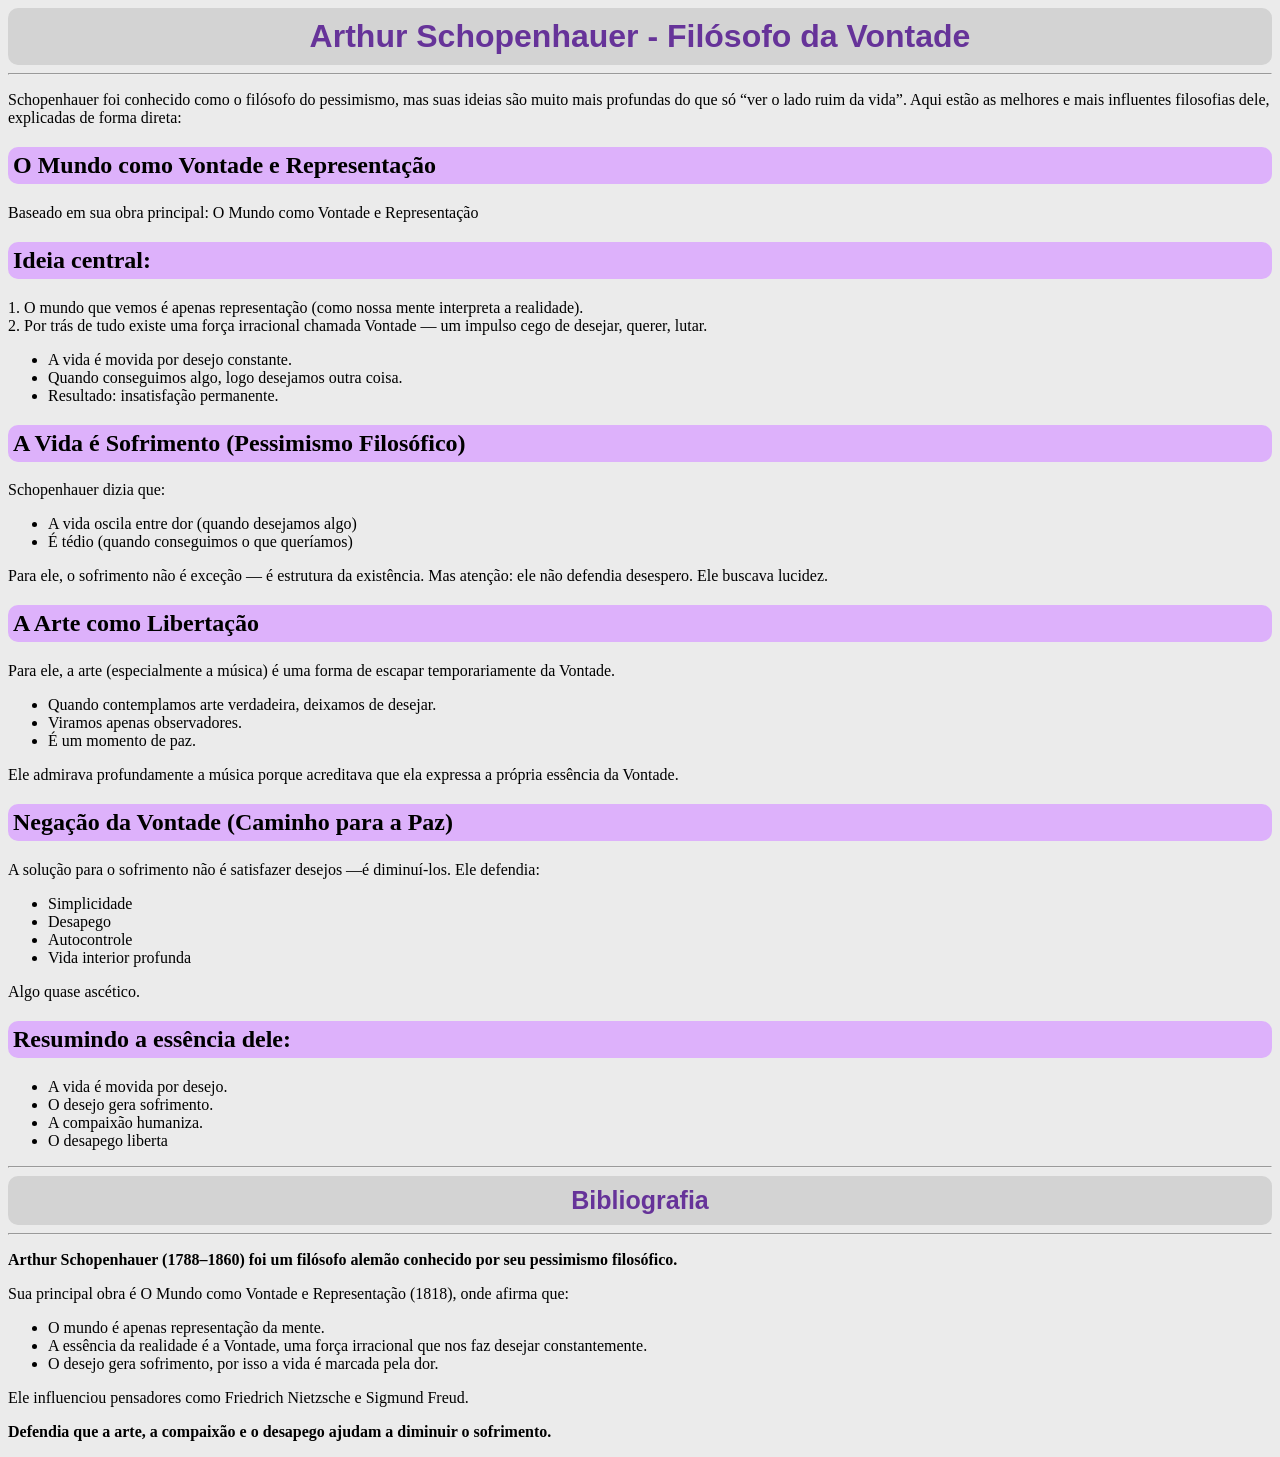
<file: index.html>
<!DOCTYPE html>
<html lang="pt-br">
<head>
    <meta charset="UTF-8">
    <meta name="viewport" content="width=device-width, initial-scale=1.0">
    <title>Document</title>
     <link rel="stylesheet" href="index.css">
</head>
<body>
    <h1 class="title"> 
        Arthur Schopenhauer - Filósofo da Vontade
    </h1>
    <hr>
    <p>
        Schopenhauer foi conhecido como o filósofo do pessimismo,
         mas suas ideias são muito mais profundas do que só “ver o lado
         ruim da vida”. Aqui estão as melhores e mais influentes filosofias dele,
         explicadas de forma direta:
    </p>
    <h2>
        O Mundo como Vontade e Representação
    </h2>
    <p>
        Baseado em sua obra principal: O Mundo como Vontade e Representação
    </p>
    <h2>Ideia central:</h2>
    <p>
        1. O mundo que vemos é apenas representação
         (como nossa mente interpreta a realidade).
    <br>
        2. Por trás de tudo existe uma força irracional chamada Vontade — 
         um impulso cego de desejar, querer, lutar.
    </p>
    <ul>
        <li>
            A vida é movida por desejo constante.
        </li> 
        <li> 
            Quando conseguimos algo, logo desejamos outra coisa.
        </li>
        <li>
            Resultado: insatisfação permanente.
        </li>
    </ul>
    <h2>
        A Vida é Sofrimento (Pessimismo Filosófico)
    </h2>
    <p>
        Schopenhauer dizia que:
    </p>
    <ul>
        <li>
            A vida oscila entre dor (quando desejamos algo)
         </li>
         <li>
            É tédio (quando conseguimos o que queríamos)
         </li>
     </ul>
    <p>
        Para ele, o sofrimento não é exceção — é estrutura da existência.
        Mas atenção: ele não defendia desespero. Ele buscava lucidez.
    </p>
    <h2>
        A Arte como Libertação
    </h2>
    <p>
        Para ele, a arte (especialmente a música) é uma forma de escapar 
        temporariamente da Vontade.
    </p>
    <ul>
        <li>
            Quando contemplamos arte verdadeira, deixamos de desejar.
         </li>
         <li>
            Viramos apenas observadores.
         </li>
         <li>
            É um momento de paz.
         </li>
    </ul>
    <p>
        Ele admirava profundamente a música porque acreditava que ela expressa 
        a própria essência da Vontade.
    </p>
    <h2>
        Negação da Vontade (Caminho para a Paz)
    </h2>
    <p>
        A solução para o sofrimento não é satisfazer desejos —é diminuí-los.
        Ele defendia:
    </p>
    <ul>
         <li>
           Simplicidade 
        </li>
        <li>
            Desapego
        </li>
        <li>
            Autocontrole
        </li>
        <li>
            Vida interior profunda
        </li>
    </ul>
    <p>
        Algo quase ascético.
    </p>
    <h2>
        Resumindo a essência dele:
    </h2>
    <ul>
        <li>
            A vida é movida por desejo.
        </li>
        <li>
             O desejo gera sofrimento.
        </li>
        <li>
            A compaixão humaniza.
         </li>
         <li>
            O desapego liberta
        </li>
    </ul>  
    <hr>
    <h1 class="title-bib">
        Bibliografia
    </h1>
    <hr>
    <p class="Bibliografia">
        Arthur Schopenhauer (1788–1860) foi um filósofo alemão 
        conhecido por seu pessimismo filosófico.
    </p>
    <p> 
        Sua principal obra é O Mundo como 
        Vontade e Representação (1818), onde afirma que:
    </p>
    <ul>
        <li>
            O mundo é apenas representação da mente.
        </li>
        <li>
            A essência da realidade é a Vontade, 
            uma força irracional que nos faz desejar constantemente.
        </li>
        <li>
            O desejo gera sofrimento, por isso a vida é marcada pela dor.
        </li>
    </ul>
    <p>
        Ele influenciou pensadores como Friedrich Nietzsche e Sigmund Freud.
    </p>
    <p class="Bibliografia">
        Defendia que a arte, a compaixão e o desapego
         ajudam a diminuir o sofrimento.
    </p>







     

        
    
        
    



    
</body>
</html>
</file>
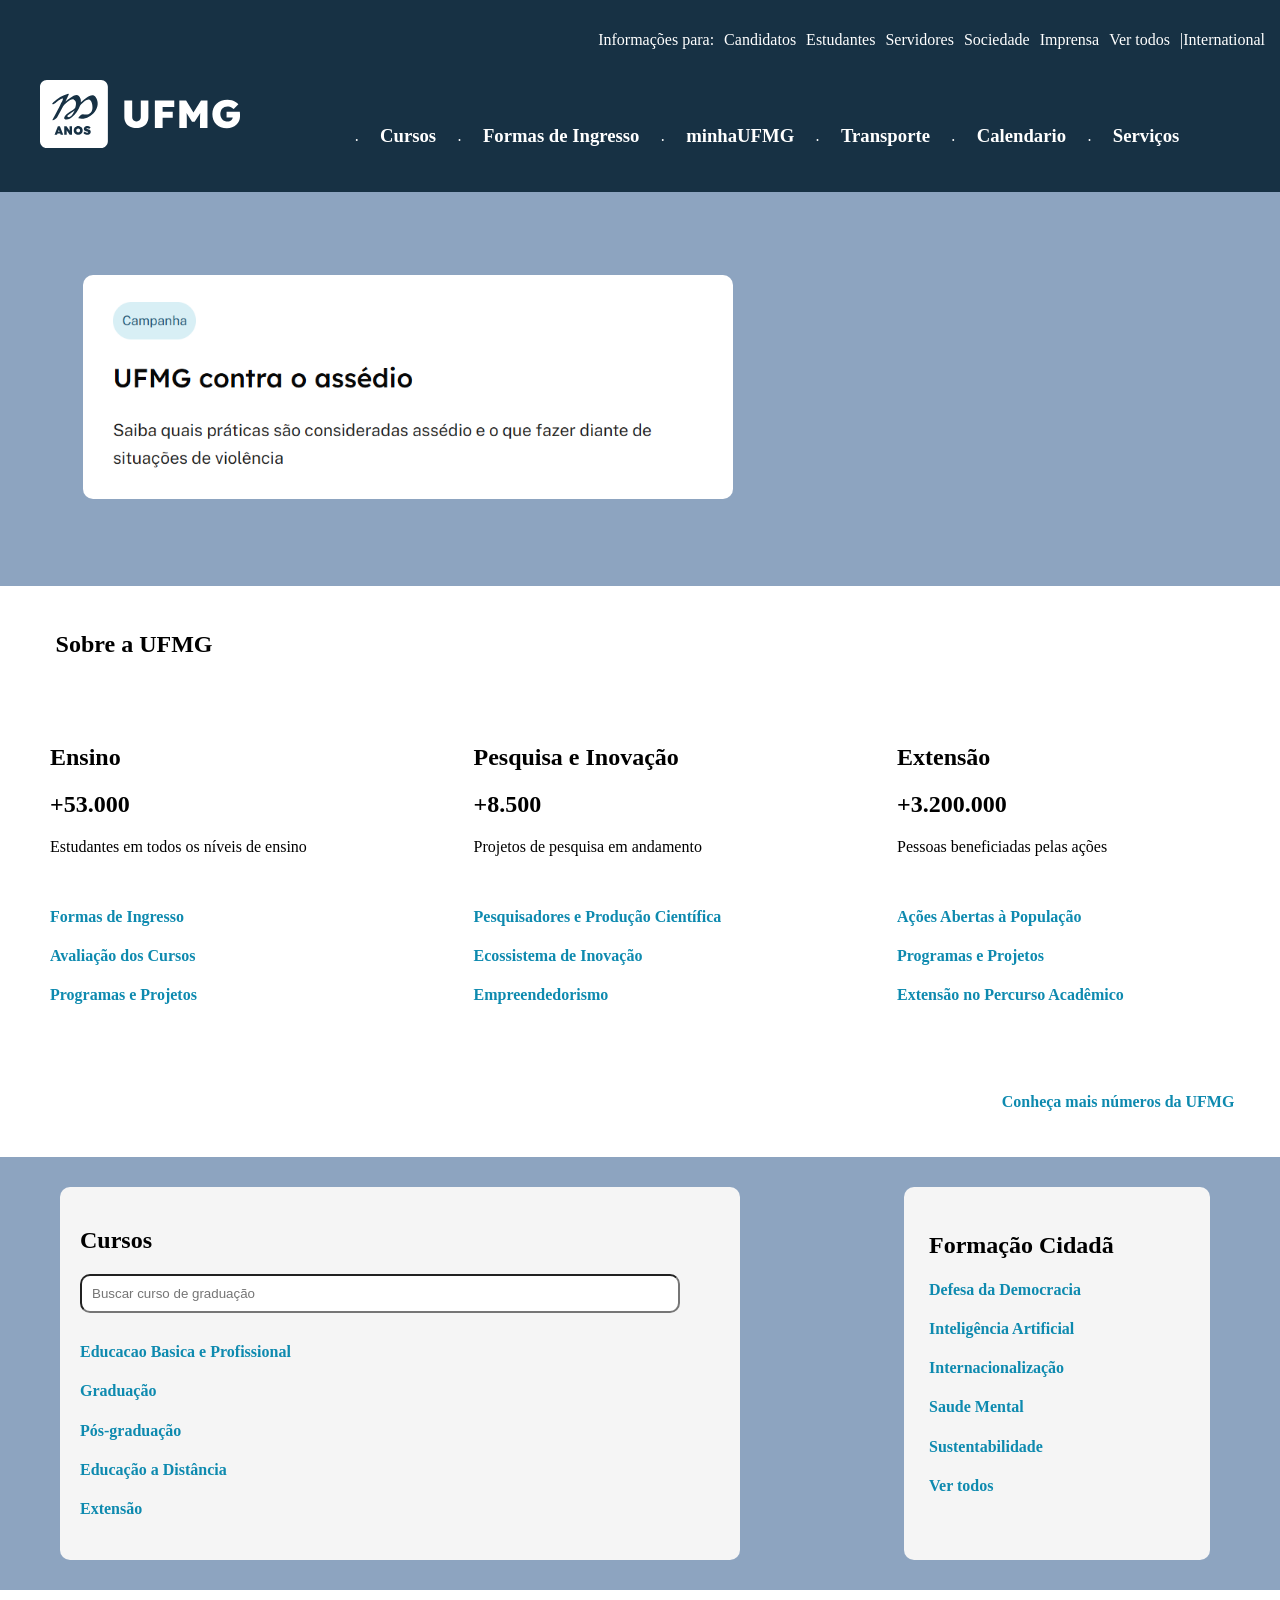
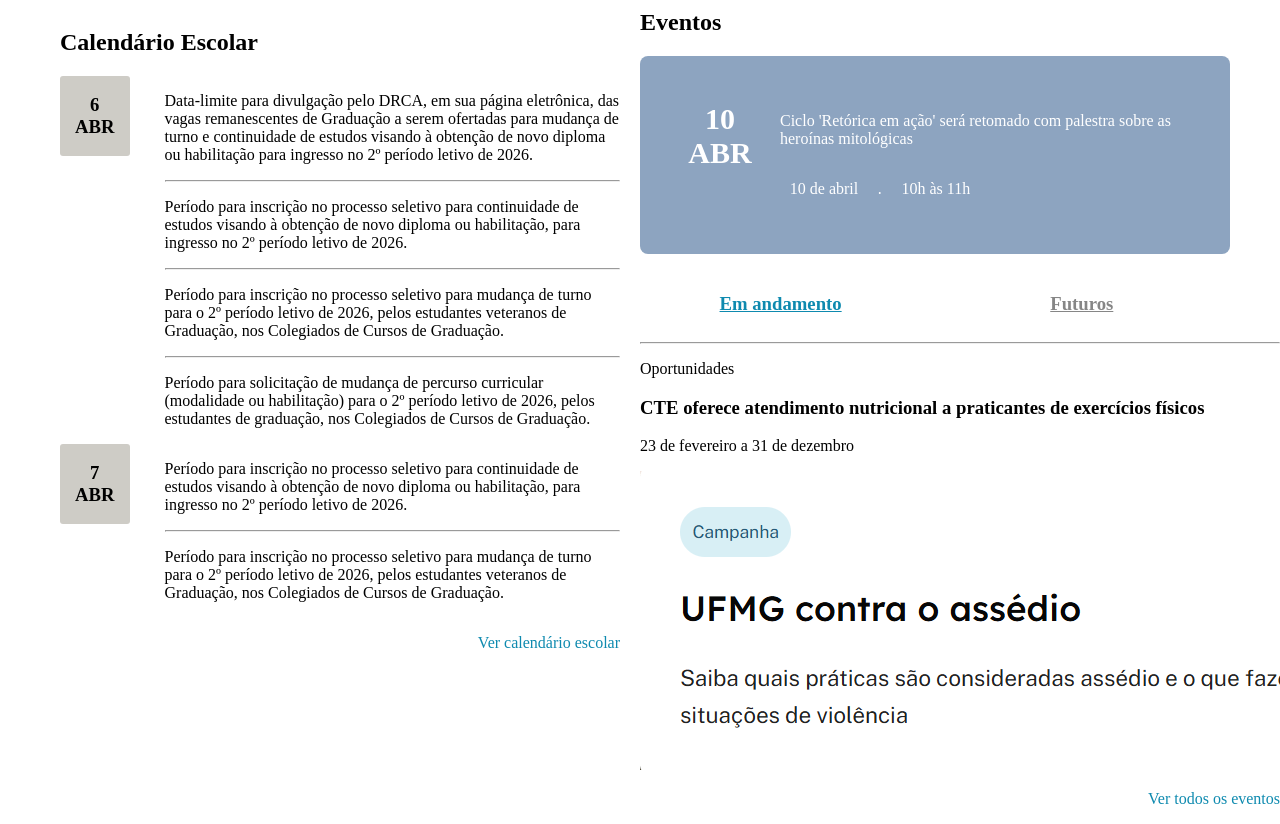
<file: teste ufmg/index.html>
<!DOCTYPE html>
<html lang="pt-br">

<head>
    <meta charset="UTF-8">
    <meta name="viewport" content="width=device-width, initial-scale=1.0">
    <title>Universidade-de-Minas-Gerais</title>
    <link rel="stylesheet" href="style.css">
</head>

<body>
    <div class="linha1">
        <div class="cxL1">
            <div>Informações para:</div>
            <p>Candidatos</p>
            <p>Estudantes</p>
            <p>Servidores</p>
            <p>Sociedade</p>
            <p>Imprensa</p>
            <p>Ver todos</p>
            <p>|International</p>
        </div>
    </div>
    <div class="linha2">
        <div class="cxL2_1">
            <img src="ufmg-logo.svg" alt="logoufmg" class="logoL2">
        </div>
        <div class="cxL2_2">
            <p>.</p>
            <h3>Cursos</h3>
            <p>.</p>
            <h3>Formas de Ingresso</h3>
            <p>.</p>
            <h3>minhaUFMG</h3>
            <p>.</p>
            <h3>Transporte</h3>
            <p>.</p>
            <h3>Calendario</h3>
            <p>.</p>
            <h3>Serviços</h3>
        </div>
    </div>
    <div class="linha3">
        <div class="cxL3_1">
            <img src="Captura de tela 2026-04-06 151634.png" alt="logoprincipal" class="imgprincipal">
        </div>
    </div>
    <div class="linha_frase">
        <h2>Sobre a UFMG</h2>
    </div>
    <div class="linha4">
        <div class="blocoL4">
            <div class="cxL4_1">
                <h2>Ensino</h2>
                <h2>+53.000</h2>
                <p>Estudantes em todos os níveis de ensino</p>
            </div>
            <div class="cxL4_1">
                <h2>Pesquisa e Inovação</h2>
                <h2>+8.500</h2>
                <p>Projetos de pesquisa em andamento</p>
            </div>
            <div class="cxL4_1">
                <h2>Extensão</h2>
                <h2>+3.200.000</h2>
                <p>Pessoas beneficiadas pelas ações</p>
            </div>
        </div>
        <div class="blocoL4_1">
            <div class="cxL4_2">
                <h4>Formas de Ingresso</h4>
                <h4>Avaliação dos Cursos</h4>
                <h4>Programas e Projetos</h4>
            </div>
            <div class="cxL4_2">
                <h4>Pesquisadores e Produção Científica</h4>
                <h4>Ecossistema de Inovação </h4>
                <h4>Empreendedorismo</h4>
            </div>
            <div class="cxL4_2">
                <h4>Ações Abertas à População</h4>
                <h4>Programas e Projetos</h4>
                <h4>Extensão no Percurso Acadêmico</h4>
            </div>
        </div>
    </div>
    <div class="linha5">
        <h4>Conheça mais números da UFMG</h4>
    </div>
    </div>
    <div class="linha6">
        <div class="blocoL6">
            <div class="cxL6_1">
                <h2>Cursos</h2>
                <input type="text" placeholder="Buscar curso de graduação">
            </div>
            <div class="cxL6_2">
                <h4>Educacao Basica e Profissional </h4>
                <h4>Graduação</h4>
                <h4>Pós-graduação</h4>
                <h4>Educação a Distância</h4>
                <h4>Extensão</h4>
            </div>
        </div>
        <div class="blocoL6_1">
            <div class="cxL6_2">
                <h2 style="color: black;">Formação Cidadã</h2>
                <h4>Defesa da Democracia </h4>
                <h4>Inteligência Artificial</h4>
                <h4>Internacionalização</h4>
                <h4>Saude Mental</h4>
                <h4>Sustentabilidade</h4>
                <h4>Ver todos</h4>
            </div>
        </div>
    </div>
    <div class="linha7">
        <div class="blocoL7">
            <h2>Calendário Escolar</h2>
            <div class="cxL7_1">
                <div class="calendario">
                    <h3 class="calendario1">6</h3>
                    <h3 class="calendario1">ABR</h3>
                </div>
                <div>
                    <p>Data-limite para divulgação pelo DRCA, em sua página eletrônica, das vagas remanescentes de
                        Graduação a serem ofertadas para mudança de turno e continuidade de estudos visando à obtenção
                        de novo
                        diploma ou habilitação para ingresso no 2º período letivo de 2026.</p>
                    <hr>
                    <p>Período para inscrição no processo seletivo para continuidade de estudos
                        visando à obtenção de novo diploma ou habilitação, para ingresso no 2º período letivo de 2026.
                    </p>
                    <hr>
                    <p>Período para inscrição no processo seletivo para mudança de turno para o
                        2º período letivo de 2026, pelos estudantes veteranos de Graduação, nos Colegiados de Cursos de
                        Graduação.</p>
                    <hr>
                    <p>Período para solicitação de mudança de percurso curricular (modalidade ou habilitação)
                        para o 2º período letivo de 2026, pelos estudantes de graduação, nos Colegiados de Cursos de
                        Graduação.</p>
                </div>
            </div>
            <div class="cxL7_1">
                <div class="calendario">
                    <h3 class="calendario1">7</h3>
                    <h3 class="calendario1">ABR</h3>
                </div>
                <div>
                    <p>Período para inscrição no processo seletivo para continuidade de estudos visando à obtenção
                        de novo diploma ou habilitação, para ingresso no 2º período letivo de 2026.</p>
                    <hr>
                    <p>Período para inscrição no processo seletivo para mudança de turno para o 2º período letivo de
                        2026,
                        pelos estudantes veteranos de Graduação, nos Colegiados de Cursos de Graduação.
                    </p>
                </div>
            </div>
            <div class="texto7_1">
                <p>Ver calendário escolar</p>
            </div>
        </div>
        <div class="blocoL7_1">
            <h2>Eventos</h2>
            <div class="cxL7_2">
                <div class="calendario_">
                    <h3 class="calendario2">10</h3>
                    <h3 class="calendario2">ABR</h3>
                </div>
                <div class="texto7_2">
                    <p>Ciclo 'Retórica em ação' será retomado com palestra sobre as heroínas mitológicas</p>
                    <div class="cxL7_3">
                        <p> 10 de abril</p>
                        <p>.</p>
                        <p>10h às 11h</p>
                    </div>
                </div>
            </div>
            <div class="eventos">
                <div class="linha7_1">
                    <h3>Em andamento</h3>
                </div>
                <div class="linha7_2">
                    <h3>Futuros</h3>
                </div>
            </div>
                <hr class="linha_hr">
            <div class="linha7_3">
                <div class="col1">
                    <div class="col_1">
                        <p>Oportunidades</p>
                    </div>
                    <div class="col_2">
                        <h3>CTE oferece atendimento nutricional
                            a praticantes de exercícios físicos</h3>
                    </div>
                    <div class="col_3">
                        <p>23 de fevereiro a 31 de dezembro</p>
                    </div>
                </div>
                <div class="imgL7">
                    <img src="Captura de tela 2026-04-06 151634.png" alt="imagem">

                </div>
            </div>
            <div class="texto7_1">
                <p>Ver todos os eventos</p>
            </div>
        </div>
</body>

</html>
</file>
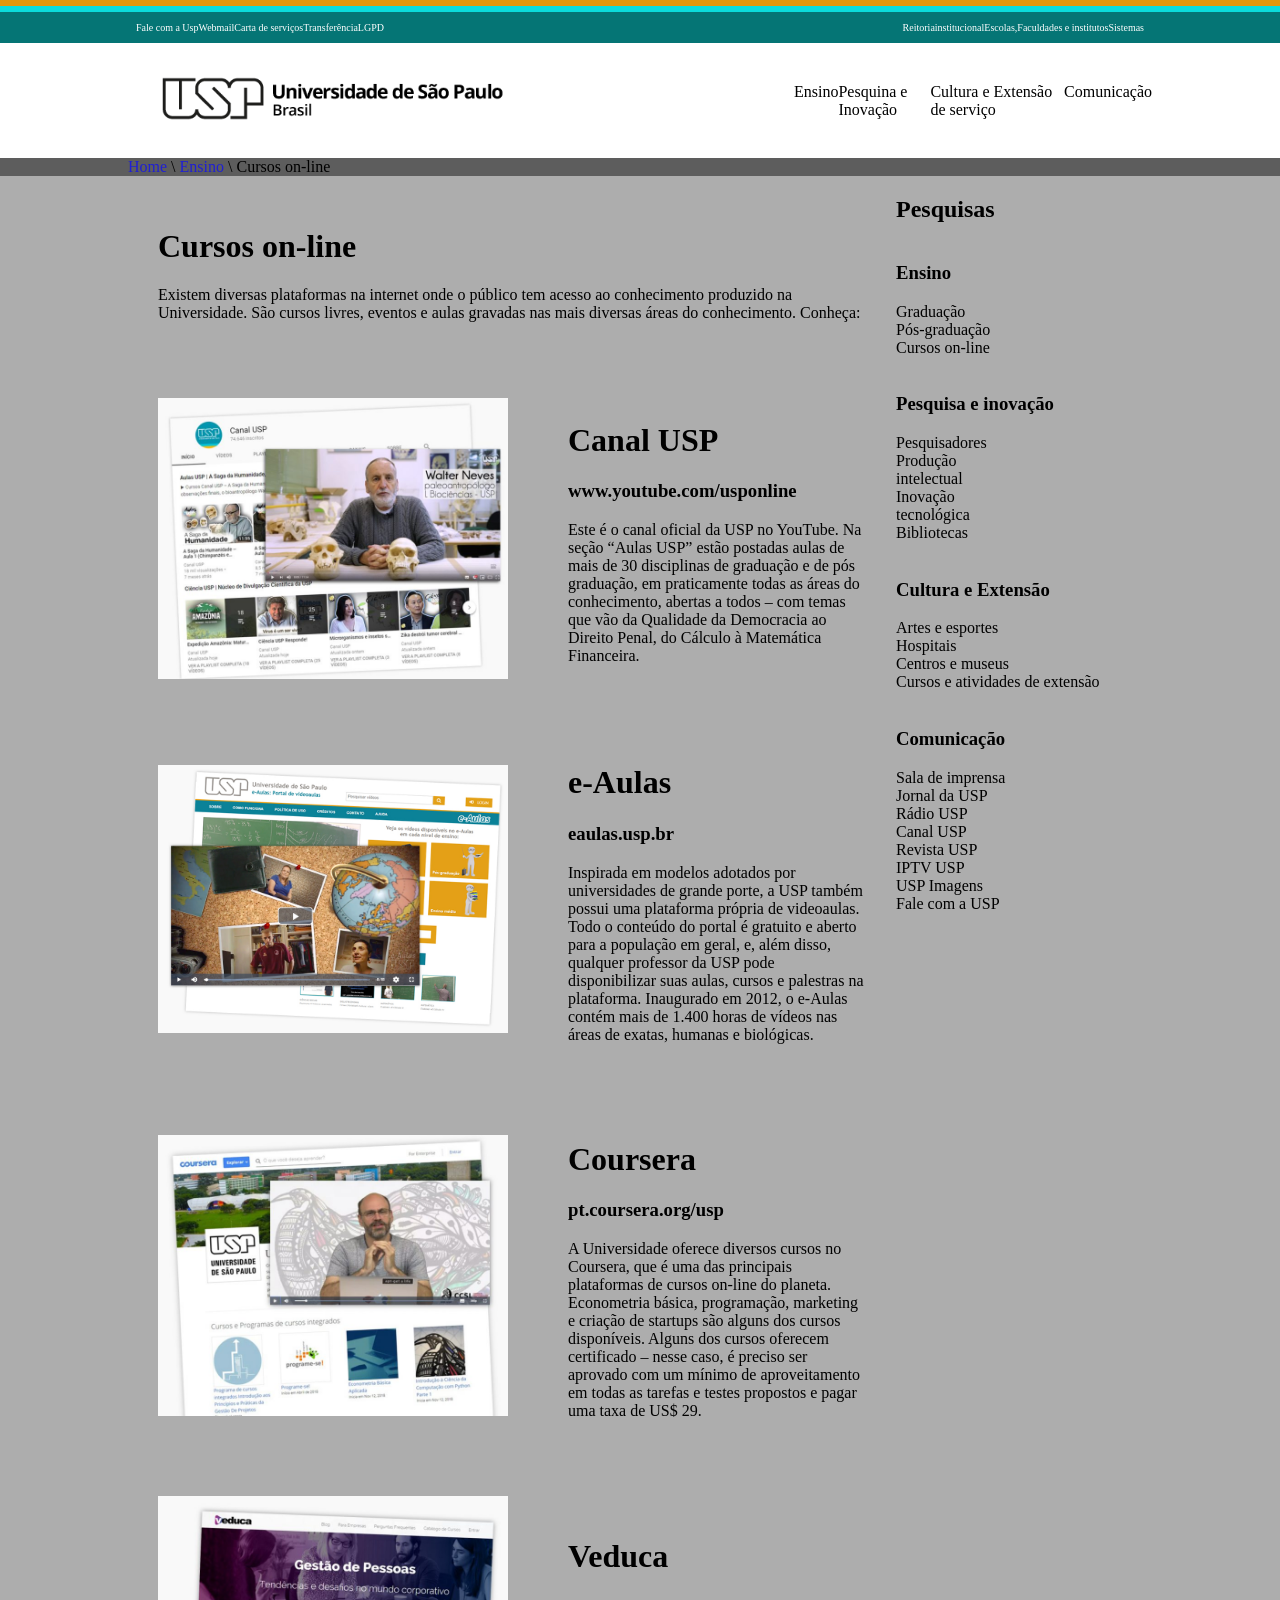
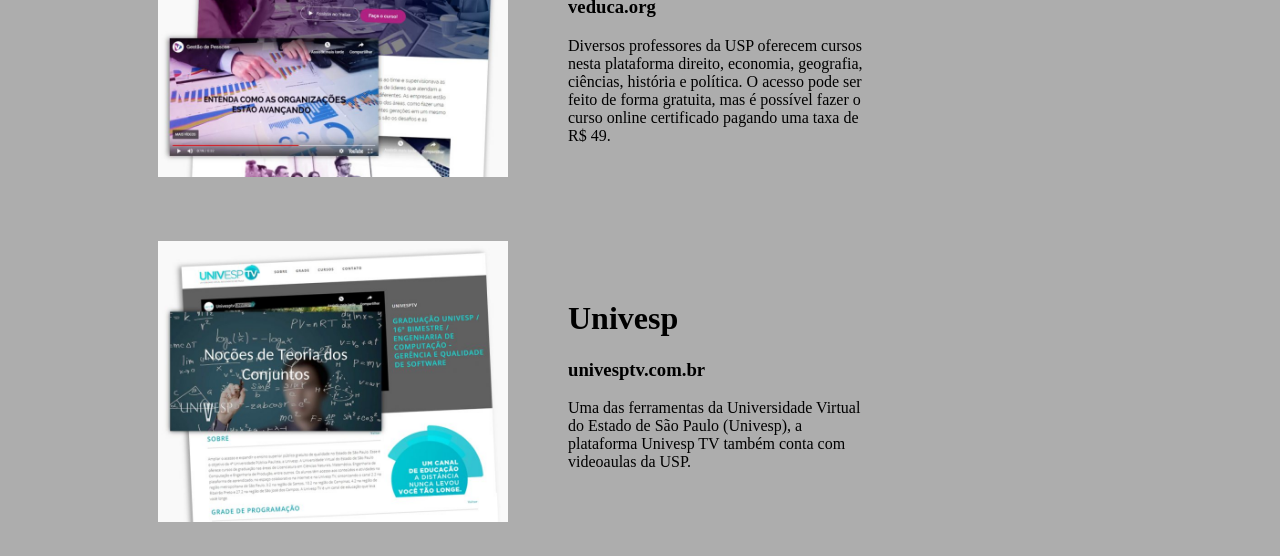
<file: TESTE USP/index.html>
<!DOCTYPE html>
<html lang="en">

<head>
    <meta charset="UTF-8">
    <meta name="viewport" content="width=device-width, initial-scale=1.0">
    <title>Document</title>
    <link rel="stylesheet" href="style.css">
</head>

<body>
    <div class="amarelo"></div>
    <div class="aquamarine"></div>
    <div class="linha1">
        <div class="CX1_L1">
            <span >Fale com a Usp</span> 
            <span >Webmail</span>
            <span>Carta de serviços</span>
            <span>Transferência</span>
            <span >LGPD</span>
        </div>
        <div class="CX2_L1">
            <span> Reitoria</span>
            <span>institucional</span>
            <span>Escolas,Faculdades e institutos</span>
            <span>Sistemas</span>
        </div>
    </div>
    <div class="linha2">
        <div class="CX1_L2">
            <img src="usp-2018preto.png" alt="logo">
        </div>
        <div class="CX2_L2">
            <span>Ensino</span>
            <span>Pesquina e Inovação</span>
            <span>Cultura e Extensão de serviço</span>
            <span>Comunicação</span>
        </div>
    </div>
    <div class="linha3">
        <div class="texto_l3">
        <span class="azul"> Home </span>
        <span> \</span>
        <span class="azul">Ensino</span>
        <span>\ Cursos on-line</span>
        </div>
    </div>
    <div class="linha-meio"></div>
    <div class="conteiner">
    <div class="meio">
        <div class="principal">
            <h1>Cursos on-line</h1>
            <p>Existem diversas plataformas na internet onde o público tem acesso ao conhecimento produzido na
                Universidade.
                São cursos livres, eventos e aulas gravadas nas mais diversas áreas do conhecimento. Conheça:</p>
        </div>
        <div class="bloco">
            <div>
                <img src="conline_canalusp4-768x616 (1).jpg" alt="imagem1">
            </div>
            <div class="texto">
                <h1>Canal USP</h1>
                <h3>www.youtube.com/usponline</h3>
                <p>Este é o canal oficial da USP no YouTube. Na seção “Aulas USP” estão postadas aulas de mais de 30
                    disciplinas
                    de graduação e de pós graduação, em praticamente todas as áreas do conhecimento,
                    abertas a todos – com temas que vão da Qualidade da Democracia ao Direito Penal, do Cálculo à
                    Matemática
                    Financeira.</p>
            </div>
        </div>
        <div class=" bloco">
            <div>
                <img src="conline_eaulas.jpg" alt="imagem2">
            </div>
            <div class="texto">
                <h1>e-Aulas</h1>
                <h3>eaulas.usp.br</h3>
                <p>Inspirada em modelos adotados por universidades de grande porte, a USP também possui uma plataforma
                    própria de videoaulas.
                    Todo o conteúdo do portal é gratuito e aberto para a população em geral, e, além disso, qualquer
                    professor da USP pode disponibilizar suas aulas, cursos e palestras na plataforma.
                    Inaugurado em 2012, o e-Aulas contém mais de 1.400 horas de vídeos nas áreas de exatas, humanas e
                    biológicas.</p>
            </div>
        </div>
        <div class=" bloco">
            <div>
                <img src="conline_coursera2-768x616.jpg" alt="imagem3">
            </div>
            <div class="texto">
                <h1>Coursera</h1>
                <h3>pt.coursera.org/usp</h3>
                <p>A Universidade oferece diversos cursos no Coursera, que é uma das principais plataformas de cursos
                    on-line do planeta. Econometria básica, programação, marketing e criação de startups são alguns dos
                    cursos disponíveis. Alguns dos cursos oferecem certificado –
                    nesse caso, é preciso ser aprovado com um mínimo de aproveitamento em todas as tarefas e testes
                    propostos e pagar uma taxa de US$ 29.</p>
            </div>
        </div>
        <div class=" bloco">
            <div class="img4">
                <img src="conline_veduca-768x616.jpg" alt="imagem4">
            </div>
            <div class="texto">
                <h1>Veduca</h1>
                <h3>veduca.org</h3>
                <p>Diversos professores da USP oferecem cursos nesta plataforma direito, economia, geografia, ciências,
                    história e política. O acesso pode ser feito de forma gratuita, mas é possível fazer o curso online
                    certificado pagando uma taxa de R$ 49.</p>
            </div>
        </div>
        <div class=" bloco">
            <div>
                <img src="conline_univesp-768x616.jpg" alt="imagem5">
            </div>
            <div class="texto">
                <h1>Univesp</h1>
                <h3>univesptv.com.br</h3>
                <p>Uma das ferramentas da Universidade Virtual do Estado de São Paulo (Univesp), a plataforma Univesp TV
                    também conta com videoaulas da USP.</p>
            </div>
        </div>

    </div>
    <div class="info_direta">
        <h2>Pesquisas</h2>
        <h3>Ensino</h3>
        <span>Graduação</span>
        <span>Pós-graduação</span>
        <span>Cursos on-line</span><br>
        <h3>Pesquisa e inovação</h3>
        <span>Pesquisadores</span>
        <span>Produção</span>
        <span>intelectual</span>
        <span>Inovação</span>
        <span>tecnológica</span>
        <span>Bibliotecas</span> <br>
        <h3>Cultura e Extensão</h3>
        <span>Artes e esportes</span>
        <span>Hospitais</span>
        <span>Centros e museus</span>
        <span>Cursos e atividades de extensão</span> <br>
        <h3>Comunicação</h3>
        <span>Sala de imprensa</span>
        <span>Jornal da USP</span>
        <span>Rádio USP</span>
        <span>Canal USP</span>
        <span>Revista USP</span>
        <span>IPTV USP</span>
        <span>USP Imagens</span>
        <span>Fale com a USP</span>
    </div>
    </div>




</body>

</html>
</file>
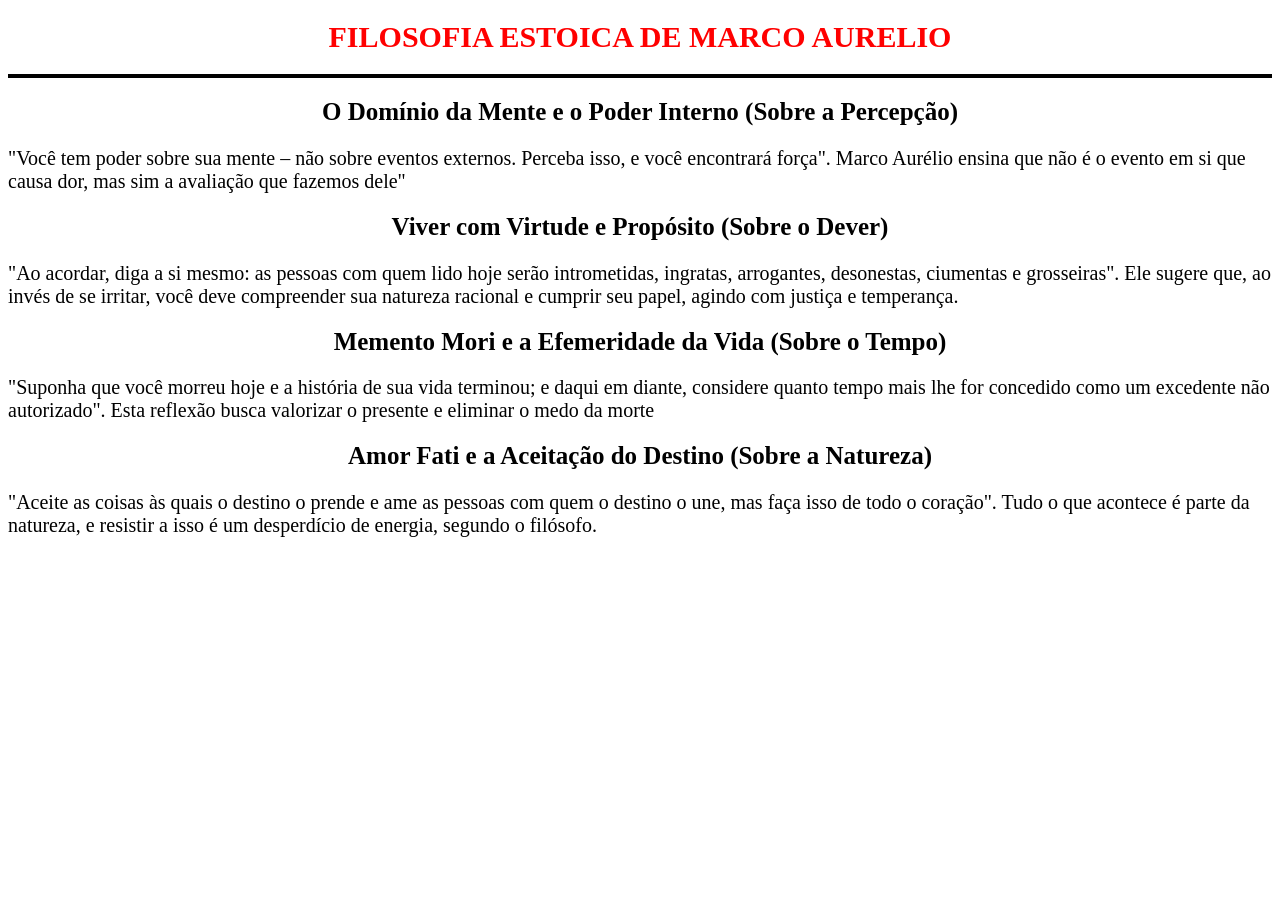
<file: html1.html>
<!DOCTYPE html>
<html lang="en">
<head>
    <meta charset="UTF-8">
    <meta name="viewport" content="width=device-width, initial-scale=1.0">
    <title>Document</title>
    <link rel="stylesheet" href="style.css">
</head>
<body>
    <div>
        
                    <!---Titulo--->
        <h1>FILOSOFIA ESTOICA DE MARCO AURELIO</h1>
        <hr>

        <h2>
            O Domínio da Mente e o Poder Interno (Sobre a Percepção)
        </h2>
        <p> 
            "Você tem poder sobre sua mente – não sobre eventos externos. 
            Perceba isso, e você encontrará força". 
            Marco Aurélio ensina que não é o evento em si que causa dor, 
            mas sim a avaliação que fazemos dele"
        </p>
        
        <h2>
            Viver com Virtude e Propósito (Sobre o Dever)
        </h2>  
        <p> 
            "Ao acordar, diga a si mesmo: as pessoas com quem lido hoje serão 
            intrometidas, ingratas, arrogantes, desonestas, ciumentas e grosseiras".
            Ele sugere que, ao invés de se irritar, você deve compreender sua natureza 
            racional e cumprir seu papel, agindo com justiça e temperança.

        </p>
        
        <h2>
            Memento Mori e a Efemeridade da Vida (Sobre o Tempo)
        </h2>
        <p>
            "Suponha que você morreu hoje e a história de sua vida terminou; 
            e daqui em diante, considere quanto tempo mais lhe for concedido 
            como um excedente não autorizado". Esta reflexão busca 
            valorizar o presente e eliminar o medo da morte 
        </p>
        
        <h2>
            Amor Fati e a Aceitação do Destino (Sobre a Natureza)
        </h2>
        <p>
            "Aceite as coisas às quais o destino o prende e ame as pessoas 
            com quem o destino o une, mas faça isso de todo o coração". 
            Tudo o que acontece é parte da natureza, e resistir a isso é 
            um desperdício de energia, segundo o filósofo. 
        </p>
    </div>
</body>
</html>
</file>
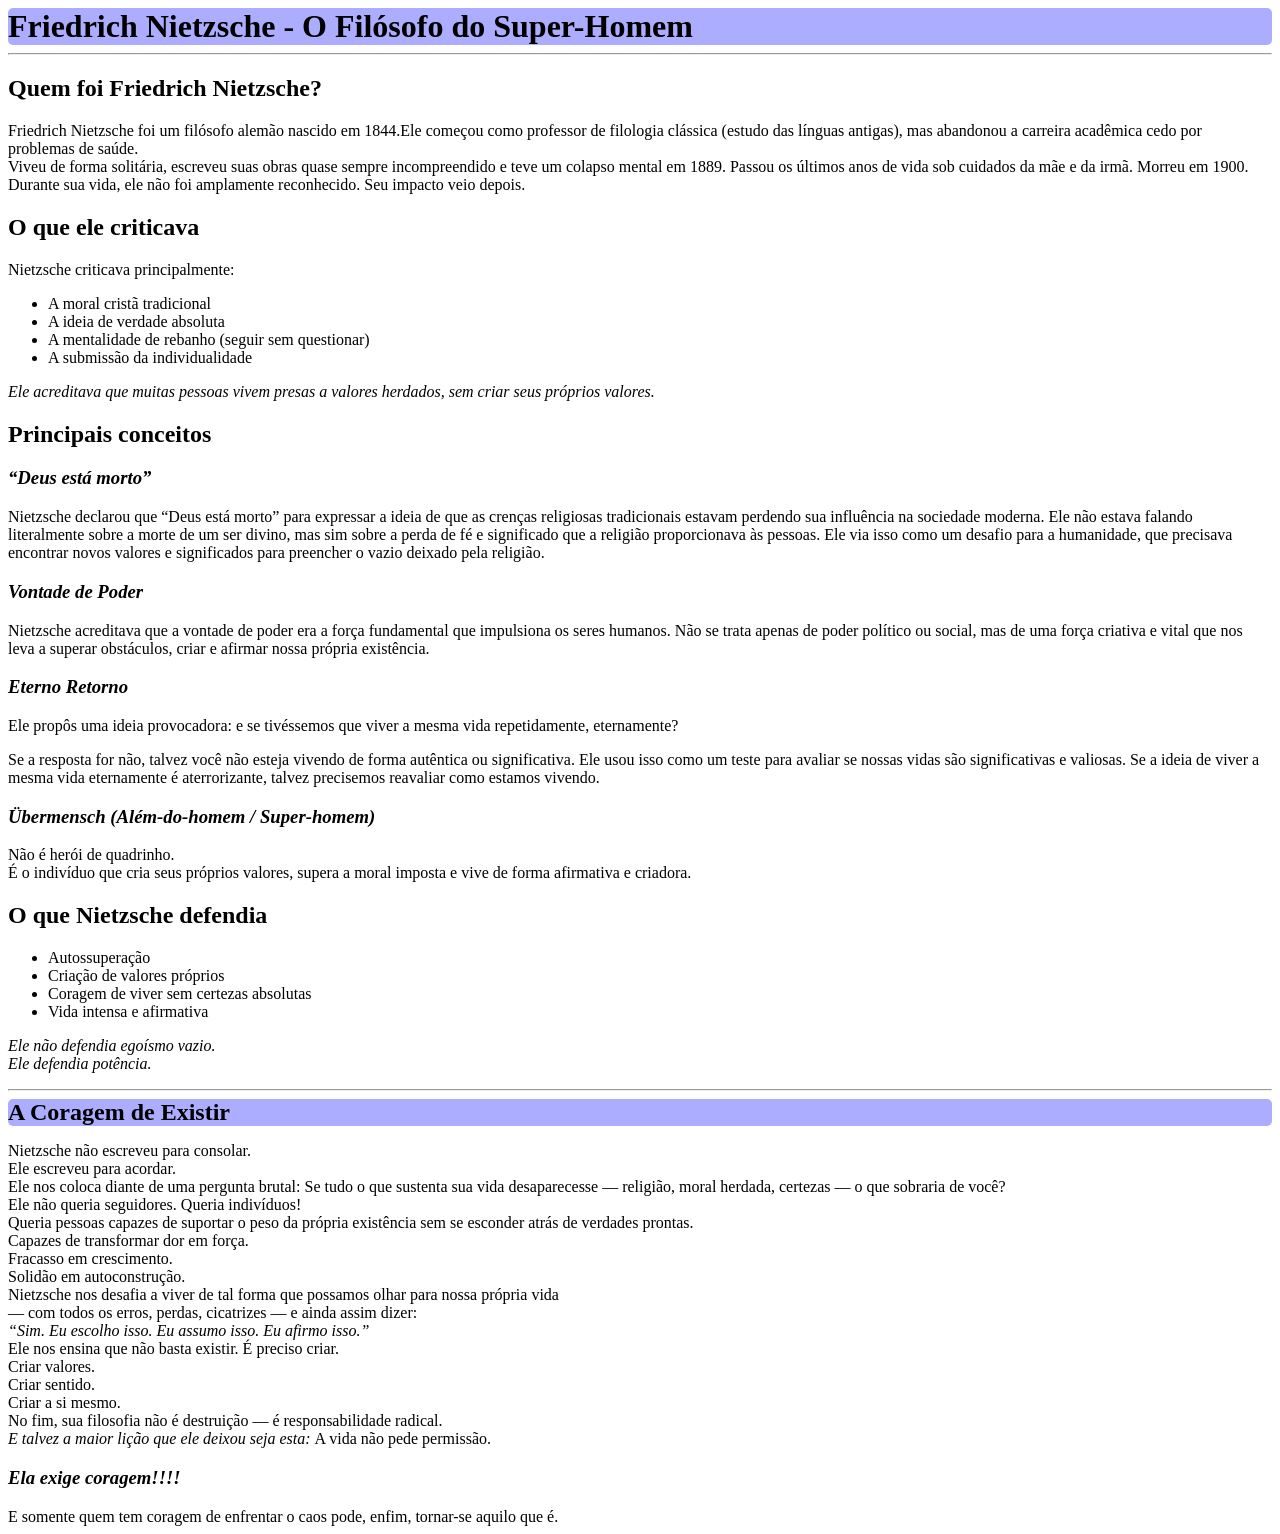
<file: html2.html>
<!DOCTYPE html>
<html lang="pt-br">
<head>
    <meta charset="UTF-8">
    <meta name="viewport" content="width=device-width, initial-scale=1.0">
    <title>Document</title>
    <link rel="stylesheet" href="html2.css">
</head>
<body>
    <h1 class="title">
        Friedrich Nietzsche - O Filósofo do Super-Homem 
    </h1>
    <hr>
    <h2>
        Quem foi Friedrich Nietzsche?
    </h2>
    <p>
        Friedrich Nietzsche foi um filósofo alemão nascido em 1844.Ele começou como professor de filologia 
        clássica (estudo das línguas antigas), mas abandonou a carreira acadêmica cedo por problemas de saúde.<br>
        Viveu de forma solitária, escreveu suas obras quase sempre incompreendido e teve um colapso mental em 1889.
        Passou os últimos anos de vida sob cuidados da mãe e da irmã.
        Morreu em 1900.<br>
        Durante sua vida, ele não foi amplamente reconhecido.
        Seu impacto veio depois.
    </p>
    <h2>
       O que ele criticava
    </h2>
    <p>
        Nietzsche criticava principalmente:
    </p>
    <ul>
        <li>
            A moral cristã tradicional
        </li>
        <li>
            A ideia de verdade absoluta
        </li>
        <li>
            A mentalidade de rebanho (seguir sem questionar)
        </li>
        <li>
            A submissão da individualidade
        </li>   
    </ul>
    <p>  
        <i>
             Ele acreditava que muitas pessoas vivem presas a valores herdados,
              sem criar seus próprios valores.
        </i>
    </p>
    <h2>
       Principais conceitos
    </h2>
    <h3>
        <i>
        “Deus está morto”
        </i>
    </h3>
    <p>
        Nietzsche declarou que “Deus está morto” para expressar a ideia de que as crenças religiosas
         tradicionais estavam perdendo sua influência na sociedade moderna.
        Ele não estava falando literalmente sobre a morte de um ser divino,
         mas sim sobre a perda de fé e significado que a religião proporcionava às pessoas.
        Ele via isso como um desafio para a humanidade, que precisava encontrar novos valores e 
        significados para preencher o vazio deixado pela religião.
    </p>
    <h3>
         <i>
        Vontade de Poder
        </i>
    </h3>
    <p>
        Nietzsche acreditava que a vontade de poder era a força fundamental que impulsiona os seres humanos.
        Não se trata apenas de poder político ou social, mas de uma força criativa e vital que nos leva a superar
        obstáculos, criar e afirmar nossa própria existência.
    </p>
        <i>
    <h3>
        Eterno Retorno
        </i>
    </h3>       
    <p>
        Ele propôs uma ideia provocadora: e se tivéssemos que viver a mesma vida repetidamente, eternamente?
    </p>
    <p>
        Se a resposta for não, talvez você não esteja vivendo de forma autêntica ou significativa.
        Ele usou isso como um teste para avaliar se nossas vidas são significativas e valiosas.
        Se a ideia de viver a mesma vida eternamente é aterrorizante, talvez precisemos reavaliar como estamos vivendo.
    </p>
    <h3>
        <i>
         Übermensch (Além-do-homem / Super-homem)
        </i>
    </h3>
    <p>
        Não é herói de quadrinho.<br>
        É o indivíduo que cria seus próprios valores, supera a moral imposta e vive de forma afirmativa e criadora.
    </p>
   <h2>
             O que Nietzsche defendia
   </h2>
   <ul>
        <li>
            Autossuperação
        </li> 

        <li> 
            Criação de valores próprios
        </li>
        <li>
            Coragem de viver sem certezas absolutas
        </li>
        <li>
            Vida intensa e afirmativa
        </li>
   </ul>
    <p>
        <i>
            Ele não defendia egoísmo vazio.<br>
            Ele defendia potência.
        </i>
    </p>
    <hr>
    <h2 class="title nitz">
        A Coragem de Existir
    </h2>  
    <p>
        Nietzsche não escreveu para consolar.<br>
        Ele escreveu para acordar.<br>

        Ele nos coloca diante de uma pergunta brutal:
        Se tudo o que sustenta sua vida desaparecesse — religião, moral herdada, certezas — o que sobraria de você?<br>
        Ele não queria seguidores.
        Queria indivíduos!<br>
        Queria pessoas capazes de suportar o peso da própria existência sem se esconder atrás de verdades prontas.<br>
        Capazes de transformar dor em força.<br>
        Fracasso em crescimento.<br>
        Solidão em autoconstrução.<br>
        Nietzsche nos desafia a viver de tal forma que possamos olhar para nossa própria vida<br>
        — com todos os erros, perdas, cicatrizes — e ainda assim dizer:<br>
            <i>
                “Sim. Eu escolho isso. Eu assumo isso. Eu afirmo isso.”<br>
            </i>
                Ele nos ensina que não basta existir.
                É preciso criar.<br>
                Criar valores.<br>
                Criar sentido.<br>
                Criar a si mesmo.<br>
                No fim, sua filosofia não é destruição —
                é responsabilidade radical.<br>
             <i>
                 E talvez a maior lição que ele deixou seja esta:
            </i> 
                A vida não pede permissão.
        <h3>    
            <i>
            Ela exige coragem!!!!
            </i>
        </h3>    
          E somente quem tem coragem de enfrentar o caos pode, enfim, tornar-se aquilo que é.
            
  

</body>
</html>
</file>
<file: index.css>
.title{
    color:rebeccapurple;
    background-color:lightgray;
    padding:10px;
    font-family:'Open Sans',sans-serif;
    text-align: center;
    border-radius: 10px;
    margin: 0%;
}
h2{
    background-color:#dba5ffd1;
    border-radius: 10px;
    padding: 5px;
}
.title-bib{
    margin: 0%;
    color:rebeccapurple;
    background-color:lightgray;
    padding:10px;
    font-family:'Open Sans',sans-serif;
    text-align: center;
    border-radius: 10px;
    font-size: 25px;
}
.Bibliografia{
    font-weight: bold;
}
body{
    background-color: rgba(211, 211, 211, 0.438);
}
</file>
<file: teste ufmg/style.css>
body {
  margin: 0%;
  padding: 0%;
}
.cxL1 {
  display: flex;
  flex-direction: row;
  align-items: center;
  justify-content: end;
  background-color: gray;
  gap: 10px;
  padding: 15px;
  background-color: rgb(23, 49, 68);
  color: white;
}
.linha2 {
  display: flex;
  align-items: center;
  justify-content: flex-end;
  width: 100%;
  background-color: rgb(23, 49, 68);
  color: white;
}
.cxL2_1 {
  width: 30%;
}
.cxL2_2 {
  display: flex;
  justify-content: space-around;
  flex-direction: row;
  align-items: center;
  width: 70%;
  gap: 20px;
  margin-right: 100px;
}
.logoL2 {
  width: 200px;
  height: auto;
  margin: 40px;
  margin-top: auto;
}
.linha3 {
  height: auto;
  padding-left: 70px;
  padding: 60px;
  background-color: rgba(15, 64, 123, 0.475);
}
.imgprincipal {
  width: 650px;
  height: auto;
  border-radius: 10px;
  margin: 2%;
}
.linha_frase {
  display: flex;
  padding: 2%;
  margin-left: 30px;
}
.linha4 {
  display: flex;
  flex-direction: column;
  gap: 15px;
  padding: 20px;
  margin-left: 30px;
}
.blocoL4 {
  display: flex;
  justify-content: space-between;
  gap: 20px;
}
.cxL4_1 {
  width: 30%;
}
.blocoL4_1 {
  display: flex;
  justify-content: space-between;
  gap: 20px;
}
.cxL4_2 {
  width: 30%;
  color: rgb(14, 138, 175);
}
.linha5 {
  display: flex;
  padding: 2%;
  margin-right: 20px;
  justify-content: end;
  color: rgb(14, 138, 175);
}
.linha6 {
  display: flex;
  justify-content: space-between;
  background-color: rgba(15, 64, 123, 0.475);
}
.blocoL6 {
  background-color: whitesmoke;
  border-radius: 10px;
  width: 50%;
  margin: 30px;
  padding: 20px;
  height: auto;
  margin-left: 60px;
}
.cxL6_1 {
  margin-bottom: 30px;
}
input {
  width: 90%;
  border-radius: 10px;
  padding: 10px;
}
.blocoL6_1 {
  display: flex;
  align-items: start;
  background-color: whitesmoke;
  border-radius: 10px;
  width: 20%;
  margin: 30px;
  padding: 25px;
  height: auto;
  margin-right: 70px;
}
.cxL6_2 {
  width: 90%;
  color: rgb(14, 138, 175);
}
.linha7 {
  display: flex;
  justify-content: space-between;
}
.blocoL7 {
  width: 50%;
  padding: 20px;
  margin-left: 40px;
}
.cxL7_1 {
  display: flex;
  align-items: flex-start;
  gap: 35px;
}
.calendario {
  display: flex;
  flex-direction: column;
  justify-content: center;
  align-items: center;
  padding: 15px;
  width: 50px;
  height: 50px;
  background-color: rgba(206, 204, 198, 0.999);
  border-radius: 3px;
}
.calendario1 {
  margin: 0%;
}
.blocoL7_1 {
  width: 50%;
  padding: 0px;
}
.texto7_1 {
  display: flex;
  justify-content: end;
  color: rgb(14, 138, 175);
}
.cxL7_2 {
  display: flex;
  align-items: flex-start;
  gap: 20px;
  margin-right: 50px;
  background-color: rgba(15, 64, 123, 0.475);
  border-radius: 8px;
  padding: 40px;
  color: white;
  margin-bottom: 20px;
}
.calendario_ {
  display: flex;
  flex-direction: column;
  justify-content: center;
  align-items: center;
  padding: 15px;
  width: 50px;
  height: 50px;
}
.calendario2 {
  font-size: 30px;
  margin: 0%;
}
.cxL7_3 {
  display: flex;
  justify-content: space-around;
  margin-right: 100px;
  flex-direction: row;
  width: 200px;
}
.textoL7_2 {
  display: flex;
  align-items: flex-start;
}
.eventos {
  display: flex;
  gap: 20px;
  width: 91%;
}
.linha7_1 {
  width: 50%;
  display: flex;
  align-items: center;
  justify-content: center;
  color: rgb(14, 138, 175);
  text-decoration: underline;
}
.linha7_2 {
  width: 50%;
  display: flex;
  align-items: center;
  justify-content: center;
  color: rgb(134, 134, 134);
  text-decoration: underline;
}
.linha_hr{
  display: flex;
  
}
</file>
<file: TESTE USP/style.css>
body {
  background-color: rgb(173, 173, 173);
  margin: 0%;
}
.amarelo {
  background-color: rgb(227, 151, 10);
  padding: 3px;
  width: 100%;
}
.aquamarine {
  background-color: rgb(11, 220, 220);
  padding: 3px;
}

.linha1 {
  background-color: rgb(5, 117, 117);
  color: white;
  display: flex;
  flex-direction: row;
  align-items: center;
  justify-content: space-between;
  padding: 10px;
}
.CX1_L1 {
  display: flex;
justify-content:center;
  margin-left: 10%;
  font-size: 10px;
}
.CX2_L1 {
  display: flex;
justify-content:space-around;
  margin-right: 10%;
  font-size: 10px;
}

.linha2 {
  background-color: white;
  color: black;
  display: flex;
  align-items: center;
  justify-content: space-between;
}
.CX1_L2 {
  width: 50%;
  margin-left: 10%;
  margin-right: 10%;
}
.CX2_L2 {
  width: 50%;
  height: 100%;
  display: flex;
  justify-content: space-around;
  margin-left: 10%;
  margin-right: 10%;
}
.linha3 {
  background-color: rgb(93, 93, 93);
}
.texto_l3 {
  margin-left: 10%;
  margin-right: 10%;
}
.azul {
  color: rgb(31, 31, 212);
}
.linha-meio {
  background-color: orangered;
}
img {
  width: 350px;
  margin: 30px;
}
.conteiner {
  display: flex;
  justify-content: space-around;
  margin-left: 10%;
  margin-right: 10%;
}
.meio {
  display: flex;
  align-items: center;
  flex-direction: column;
  width: 75%;
}
.info_direta {
  display: flex;
  align-items: start;
  flex-direction: column;
  width: 25%;
}
.bloco {
  display: flex;
  justify-content: space-between;
  align-items: center;
}
.texto {
  margin: 30px;
}
.principal {
  margin: 30px;
}
</file>
<file: style.css>
h1{
    margin: bottom 25px;
    color:red;
    font-size:30px;
    text-align: center;
}
    
h2{
    margin-top:20px;
    color: rgb(0, 0, 0);
    font-size:25px;
    text-align:center;
}


p{
    color:rgb(0, 0, 0);
    font-size: 20px;
}

hr{
    border: 2px solid black;
}
</file>
<file: html2.css>
.title{
  color:black;
  background-color:rgba(0, 0, 255, 0.322);
    margin: 0%;
    padding: 0%;
    border-radius: 5px;
    box-shadow: 0cap;
    align-items: center;

}
h1{
 transition: 0.4;
 align-items: center;


}
</file>
